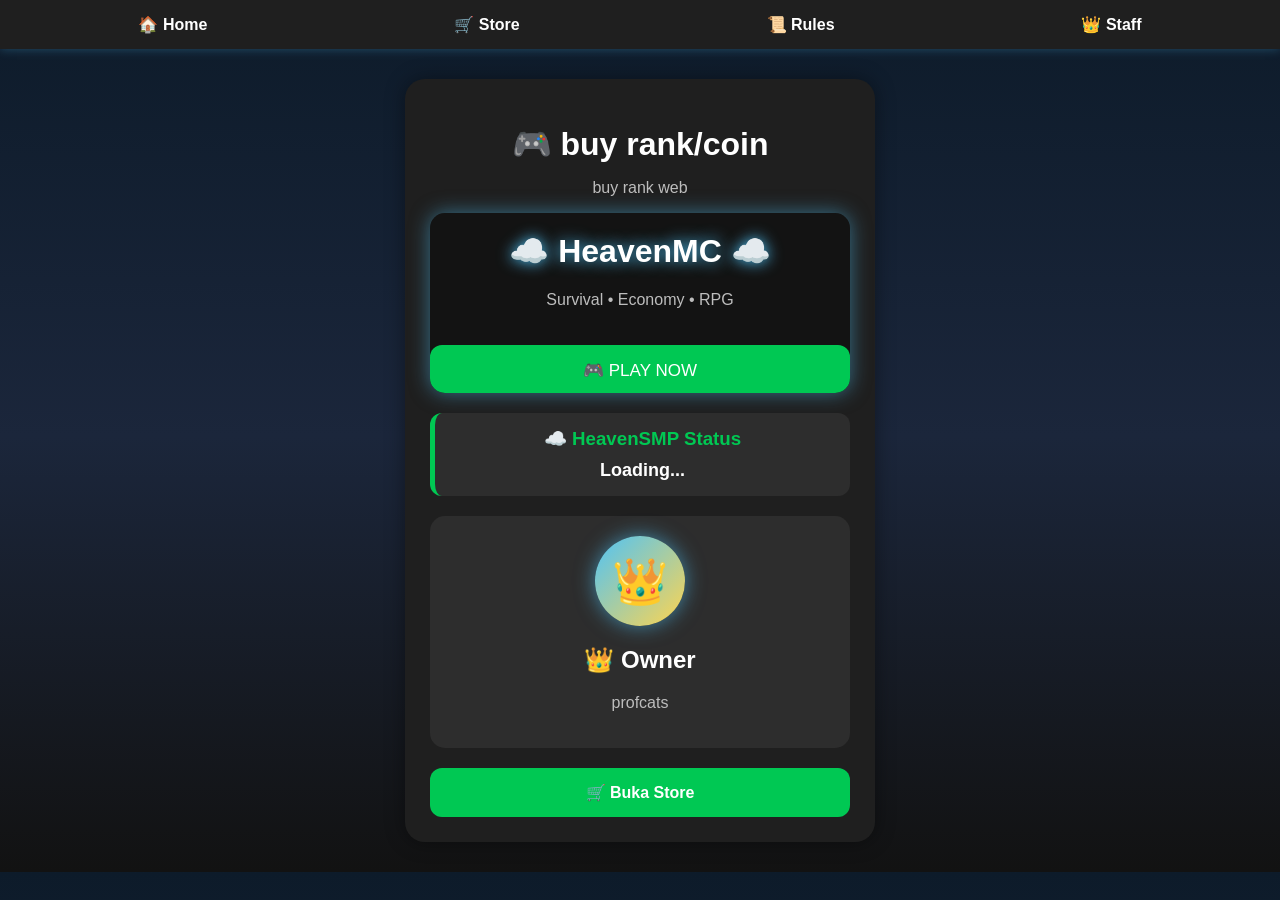
<file: index.html>
<!DOCTYPE html>
<html lang="id">
<head>
<meta charset="UTF-8">
<meta name="viewport" content="width=device-width, initial-scale=1.0">

<title>HeavenMC</title>

<link rel="stylesheet" href="style.css">
</head>
<script>
function copyIP() {
    navigator.clipboard.writeText("heavensmp.my.id");
    alert("IP HeavenMC berhasil disalin!");
}

<script>
fetch("https://api.mcsrvstat.us/2/heavensmp.my.id:19131")
.then(res => res.json())
.then(data => {

    if(data.online){
        document.getElementById("status").innerHTML =
        `🟢 Online<br>👥 ${data.players.online}/${data.players.max} Players`;
    } else {
        document.getElementById("status").innerHTML = "🔴 Offline";
    }

});
</script>
</body>
</html>
  <nav class="navbar">
    <a href="index.html">🏠 Home</a>
    <a href="store.html">🛒 Store</a>
    <a href="rules.html">📜 Rules</a>
    <a href="staff.html">👑 Staff</a>
</nav>
  
    <div class="container">
    <h1>🎮 buy rank/coin</h1>
    <p>buy rank web</p>
    
    <div class="banner">
    <div class="banner-overlay">
        <h1>☁️ HeavenMC ☁️</h1>
        <p>Survival • Economy • RPG</p>
        <button class="play-btn" onclick="copyIP()">
    🎮 PLAY NOW
</button>
    </div>
</div>


    <div class="server-status">
    <h3>☁️ HeavenSMP Status</h3>
    <div id="status">Loading...</div>
</div>

    <div class="owner-card">

    <div class="owner-avatar">
        👑
    </div>

    <h2>👑 Owner</h2>

    <p>profcats</p>

</div>

    <a href="store.html" class="home-btn">
        🛒 Buka Store
    </a>

</div>

</body>
</html>
</file>
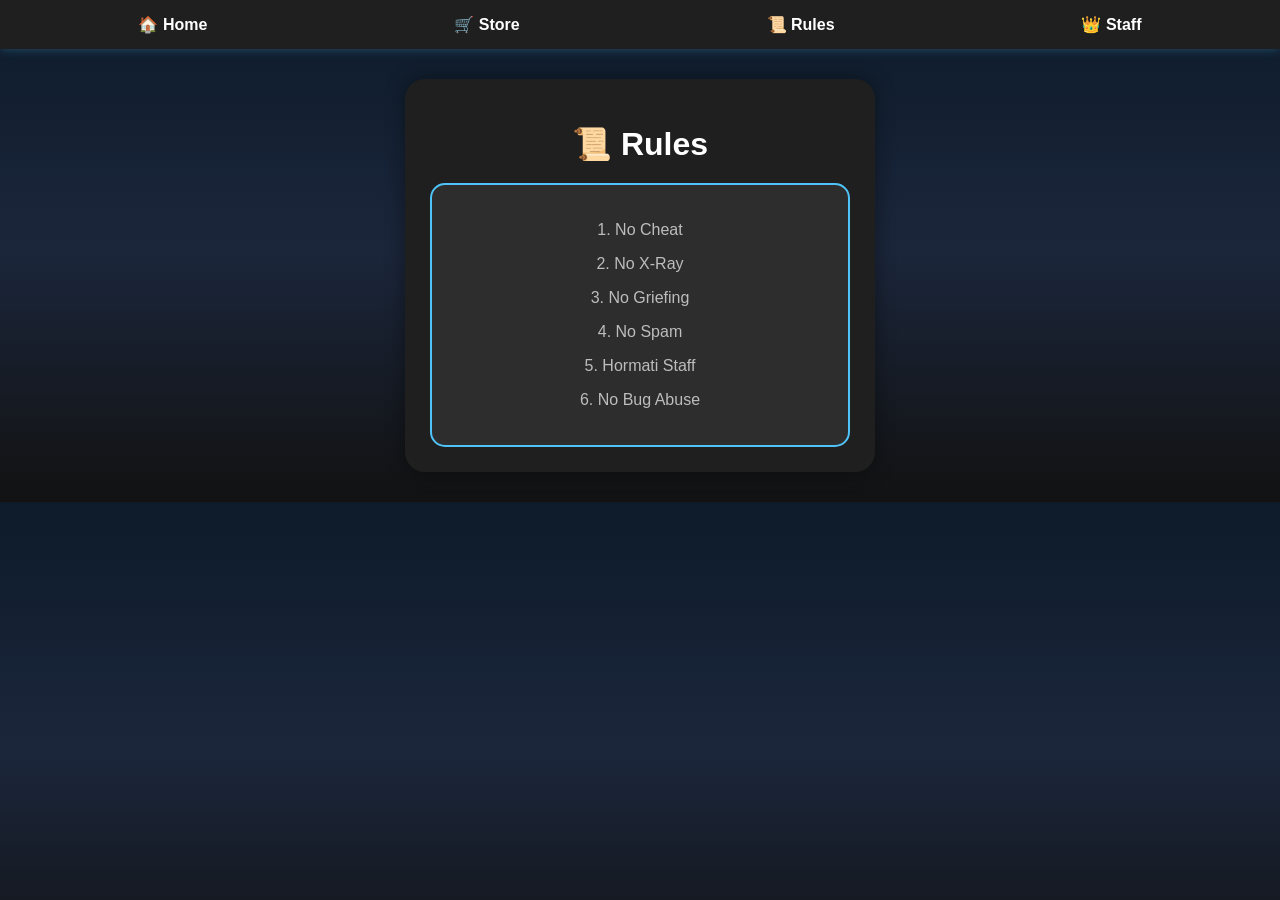
<file: rules.html>
<!DOCTYPE html>
<html lang="id">
<head>
<meta charset="UTF-8">
<meta name="viewport" content="width=device-width, initial-scale=1.0">

<title>HeavenMC Rules</title>

<link rel="stylesheet" href="style.css">
</head>
<body>

<nav class="navbar">
  <a href="index.html">🏠 Home</a>
  <a href="store.html">🛒 Store</a>
  <a href="rules.html">📜 Rules</a>
  <a href="staff.html">👑 Staff</a>
</nav>

<div class="container">

<h1>📜 Rules</h1>

<div class="staff-card">
<p>1. No Cheat</p>
<p>2. No X-Ray</p>
<p>3. No Griefing</p>
<p>4. No Spam</p>
<p>5. Hormati Staff</p>
<p>6. No Bug Abuse</p>
</div>

</div>

</body>
</html>
</file>
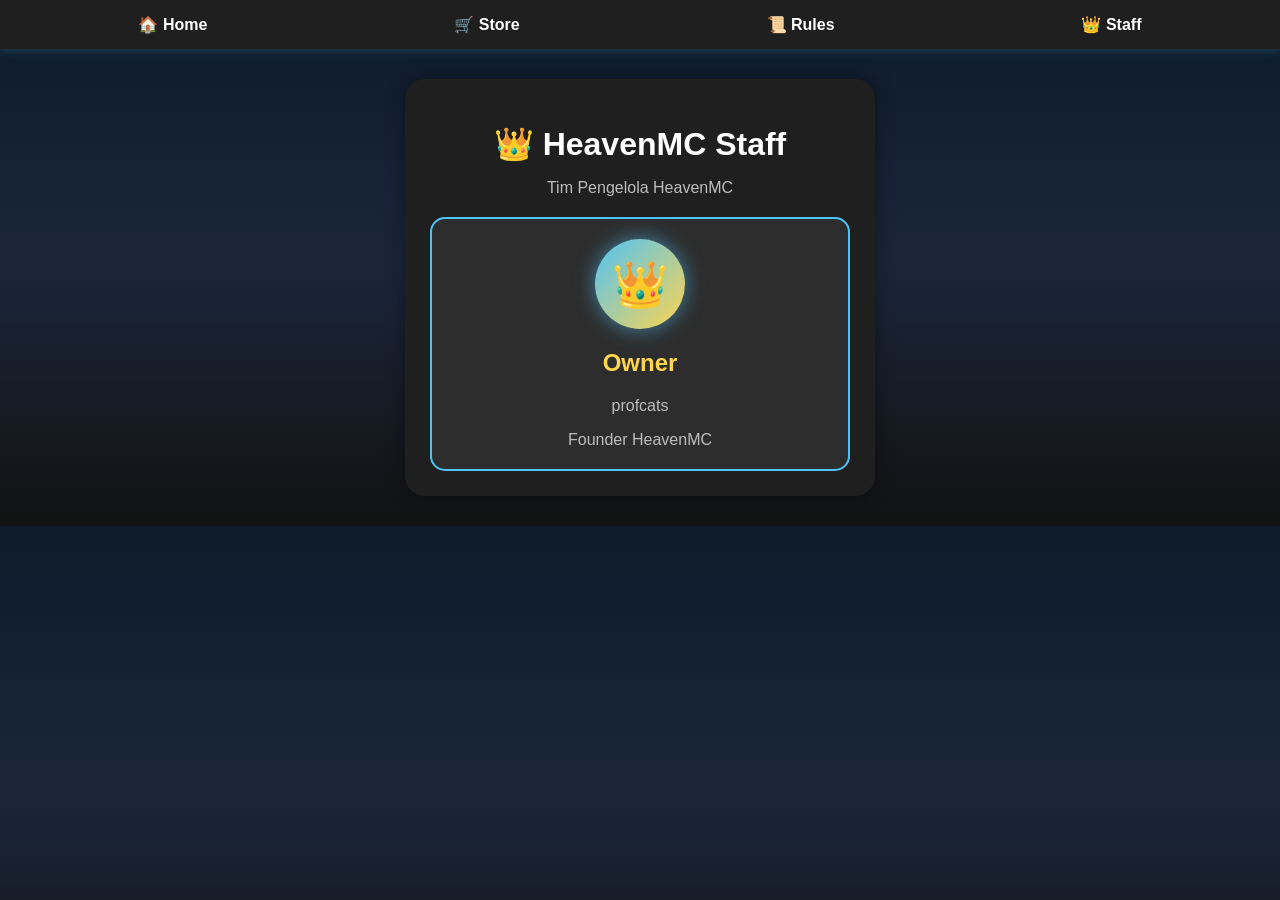
<file: staff.html>
<!DOCTYPE html>
<html lang="id">
<head>
<meta charset="UTF-8">
<meta name="viewport" content="width=device-width, initial-scale=1.0">

<title>HeavenMC Staff</title>

<link rel="icon" href="favicon.png">
<link rel="stylesheet" href="style.css">
</head>
<body>

<nav class="navbar">
  <a href="index.html">🏠 Home</a>
  <a href="store.html">🛒 Store</a>
  <a href="rules.html">📜 Rules</a>
  <a href="staff.html">👑 Staff</a>
</nav>

<div class="container">

<h1>👑 HeavenMC Staff</h1>
<p>Tim Pengelola HeavenMC</p>

<div class="staff-card">

    <div class="owner-avatar">
        👑
    </div>

    <h2>Owner</h2>

    <p>profcats</p>

    <span>Founder HeavenMC</span>

</div>

</div>

</body>
</html>
</file>
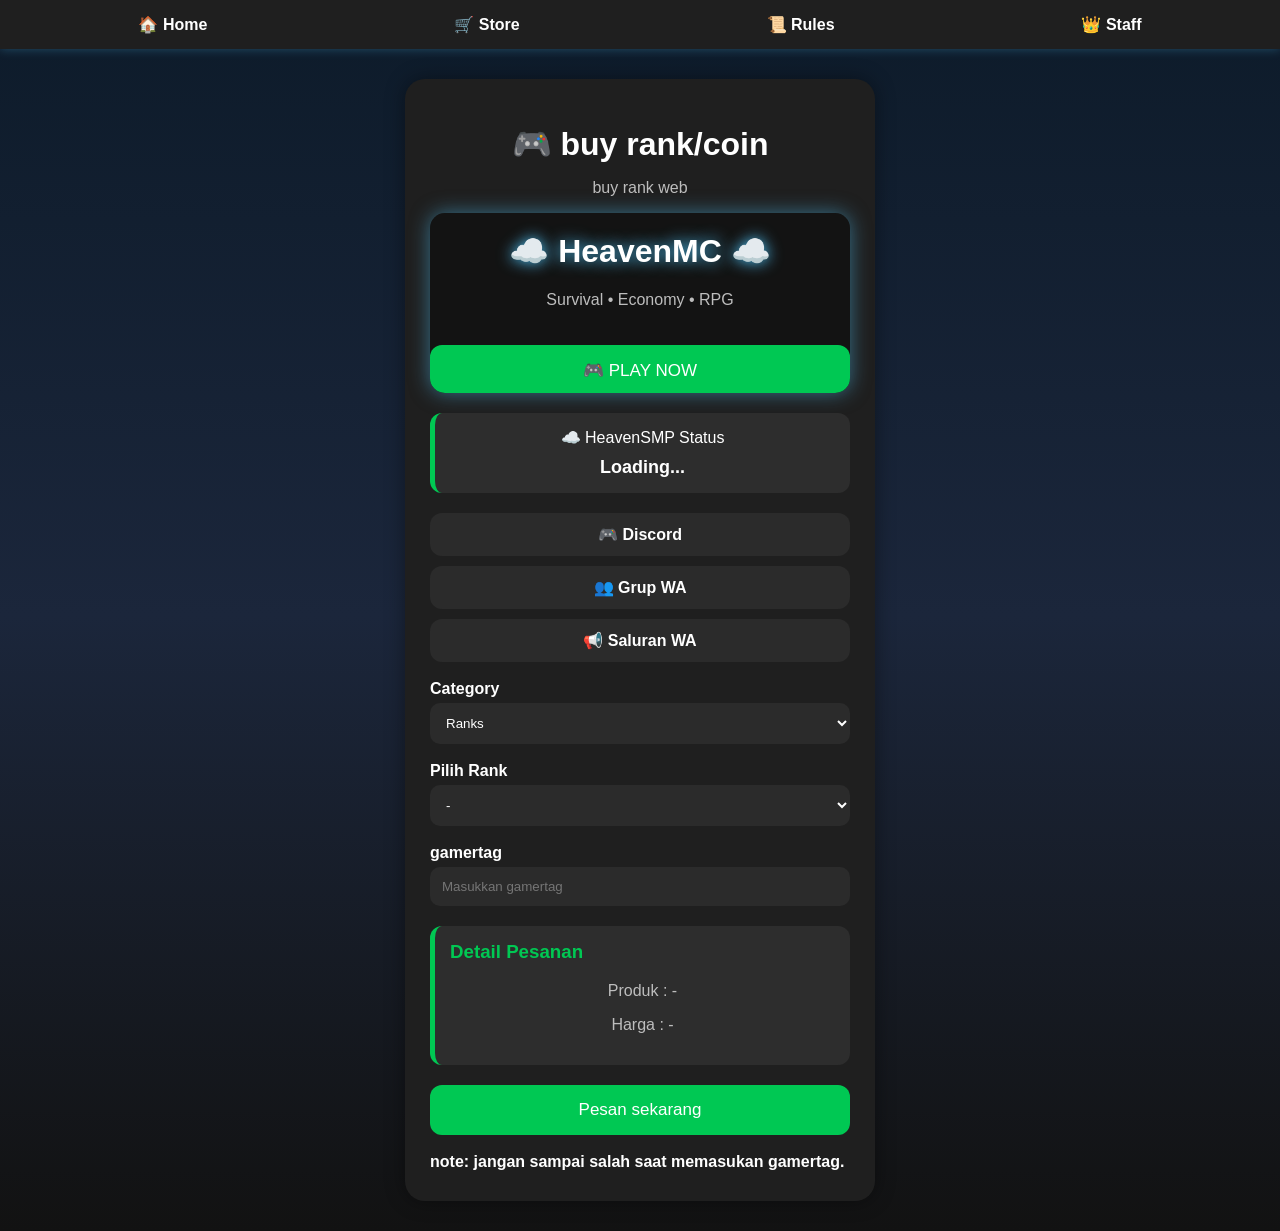
<file: store.html>
<!DOCTYPE html>
<html lang="id">
<head>
    <meta charset="UTF-8">
    <meta name="viewport" content="width=device-width, initial-scale=1.0">

    <title>HeavenSMP Store</title>

    <link rel="icon" type="image/png" sizes="64x64" href="heavenmc_favicon_64.png">
    <link rel="stylesheet" href="style.css">
</head>
<body>

<nav class="navbar">
  <a href="index.html">🏠 Home</a>
  <a href="store.html">🛒 Store</a>
  <a href="rules.html">📜 Rules</a>
  <a href="staff.html">👑 Staff</a>
</nav>

<div class="container">
    <h1>🎮 buy rank/coin</h1>
    <p>buy rank web</p>
    
    <div class="banner">
    <div class="banner-overlay">
        <h1>☁️ HeavenMC ☁️</h1>
        <p>Survival • Economy • RPG</p>
        <button type="button" class="play-btn" onclick="copyIP()">
    🎮 PLAY NOW
</button>
    </div>
</div>

<div class="server-status"
    <h3>☁️ HeavenSMP Status</h3>
    <div id="status">Loading...</div>
</div>

<p id="copyMsg"></p>

<div class="social-buttons">

    <a href="https://discord.gg/MSnPkZqT2" target="_blank">
        🎮 Discord
    </a>

    <a href="https://chat.whatsapp.com/IIfKO467PKx5q77XiNqivD?s=cl&p=a&ilr=2" target="_blank">
        👥 Grup WA
    </a>

    <a href="https://whatsapp.com/channel/0029VbBCRvf3AzNOZG6J8n0J" target="_blank">
        📢 Saluran WA
    </a>

</div>
    
<label>Category</label>
<select id="category">
    <option value="rank">Ranks</option>
    <option value="coin">Coin</option>
</select>

<div id="rankSection">
    <label>Pilih Rank</label>
    <select id="rank">
        <option value="-">-</option>
        <option value="vip">VIP</option>
        <option value="vip+">VIP+</option>
        <option value="premium">Premium</option>
        <option value="premium+">Premium+</option>
    </select>
</div>

<div id="coinSection" style="display:none;">
    <label>Pilih Coin</label>
    <select id="coin">
        <option>- Coin</option>
        <option>50 Coin</option>
        <option>100 Coin</option>
        <option>300 Coin</option>
        <option>500 Coin</option>
    </select>
</div>

<label>gamertag</label>
<input id="gamertag" type="text" placeholder="Masukkan gamertag">

<div class="price-box">
    <h3>Detail Pesanan</h3>

    <p>Produk : <span id="produkText">-</span></p>
    <p>Harga : <span id="hargaText">-</span></p>
</div>

<button id="btn">Pesan sekarang</button>
<label>note: jangan sampai salah saat memasukan gamertag.</label>

</div>

<script>
console.log(document.getElementById("rank"));
</script>

<script src="script.js"></script>
</body>
</html>
</file>
<file: style.css>
body{
    margin:0;
    font-family:Arial,sans-serif;
    background:linear-gradient(180deg,#0d1b2a,#1b263b,#121212);
    color:white;
}

.container{
    width:90%;
    max-width:420px;
    margin:30px auto;
    background:#1f1f1f;
    padding:25px;
    border-radius:20px;
    box-shadow:0 0 20px rgba(0,0,0,.4);
}

h1{
    text-align:center;
    margin-bottom:5px;
}

p{
    text-align:center;
    color:#bdbdbd;
}

label{
    display:block;
    margin-top:18px;
    margin-bottom:5px;
    font-weight:bold;
}

input,select{
    width:100%;
    padding:12px;
    border:none;
    border-radius:10px;
    background:#2b2b2b;
    color:white;
    box-sizing:border-box;
}

.price-box{

    margin-top:20px;
    padding:15px;

    background:#2d2d2d;

    border-left:5px solid #00c853;

    border-radius:12px;

}

.price-box h3{

    margin-top:0;

    color:#00c853;

}

button{

    width:100%;

    margin-top:20px;

    padding:15px;

    border:none;

    border-radius:12px;

    background:#00c853;

    color:white;

    font-size:17px;

    cursor:pointer;

    transition:.3s;

}

button:hover{

    transform:scale(1.03);

    box-shadow:0 0 15px #00c853;

}

.banner{
    width:100%;
    height:180px;
    border-radius:15px;
    margin-bottom:20px;

    background:
    linear-gradient(rgba(0,0,0,.4),rgba(0,0,0,.4)),
    url("https://images.unsplash.com/photo-1614294149010-950b698f72c0?w=1200");

    background-size:cover;
    background-position:center;

    overflow:hidden;

    box-shadow:0 0 20px rgba(79,195,247,.5);

    animation:fade 1s;
}

.banner-overlay{
    width:100%;
    height:100%;

    display:flex;
    flex-direction:column;
    justify-content:center;
    align-items:center;

    color:white;
}

.banner h1{
    text-shadow:0 0 15px #4fc3f7;
}

.play-now{
    margin-top:10px;
    padding:8px 15px;

    background:#4fc3f7;
    color:black;

    border-radius:20px;
    font-weight:bold;
}

@keyframes fade{

    from{

        opacity:0;

        transform:translateY(-15px);

    }

    to{

        opacity:1;

        transform:translateY(0);

    }

}

input:focus,
select:focus{

    outline:none;

    border:2px solid #4fc3f7;

    box-shadow:0 0 10px #4fc3f7;

}
.server-status{
    margin-bottom:20px;
    padding:15px;
    border-radius:12px;
    background:#2d2d2d;
    border-left:5px solid #00c853;
    text-align:center;
}

.server-status h3{
    margin:0;
    color:#00c853;
}

.server-status p{
    margin:5px 0;
    color:white;
}
#status{
    font-size:18px;
    font-weight:bold;
    margin-top:10px;
}

.social-buttons{
    display:flex;
    flex-direction:column;
    gap:10px;
    margin-top:15px;
}

.social-buttons a{

    display:block;

    text-align:center;

    padding:12px;

    border-radius:12px;

    text-decoration:none;

    background:#2b2b2b;

    color:white;

    font-weight:bold;

    transition:.3s;

}

.social-buttons a:hover{

    transform:translateY(-2px);

    box-shadow:0 0 10px #4fc3f7;

}
.navbar{
    display:flex;
    justify-content:space-around;
    align-items:center;
    background:#1f1f1f;
    padding:15px;
    position:sticky;
    top:0;
    z-index:1000;
    box-shadow:0 0 10px rgba(79,195,247,.3);
}

.navbar a{
    color:white;
    text-decoration:none;
    font-weight:bold;
    transition:.3s;
}

.navbar a:hover{
    color:#4fc3f7;
}
.navbar{
    display:flex;
    justify-content:space-around;
    background:#1f1f1f;
    padding:15px;
}

.navbar a{
    color:white;
    text-decoration:none;
    font-weight:bold;
}

.home-logo{
    width:220px;
    display:block;
    margin:auto;
}

.hero{
    text-align:center;
}

.owner-card{
    margin-top:20px;
    padding:20px;
    background:#2d2d2d;
    border-radius:15px;
    text-align:center;
}

.owner-skin{
    width:120px;
    image-rendering:pixelated;
}

.home-btn{
    display:block;
    margin-top:20px;
    text-align:center;
    padding:15px;
    background:#00c853;
    color:white;
    text-decoration:none;
    border-radius:12px;
    font-weight:bold;
}
.staff-card{
    background:#2d2d2d;
    padding:20px;
    border-radius:15px;
    margin-top:20px;
    text-align:center;
    border:2px solid #4fc3f7;
}

.staff-skin{
    width:120px;
    image-rendering:pixelated;
    margin-bottom:10px;
}

.staff-card h2{
    color:#ffd54f;
}

.staff-card span{
    color:#bdbdbd;
}
.staff-skin{
    width:120px;
    height:120px;
    object-fit:cover;
    object-position: top;
    border-radius:50%;
    border:3px solid #4fc3f7;
}
.banner img{
    width:100%;
    border-radius:15px;
}
.owner-avatar{
    width:90px;
    height:90px;
    margin:0 auto 15px;
    border-radius:50%;
    background:linear-gradient(135deg,#4fc3f7,#ffd54f);
    display:flex;
    align-items:center;
    justify-content:center;
    font-size:45px;
    box-shadow:0 0 20px rgba(79,195,247,.6);
}
</file>
